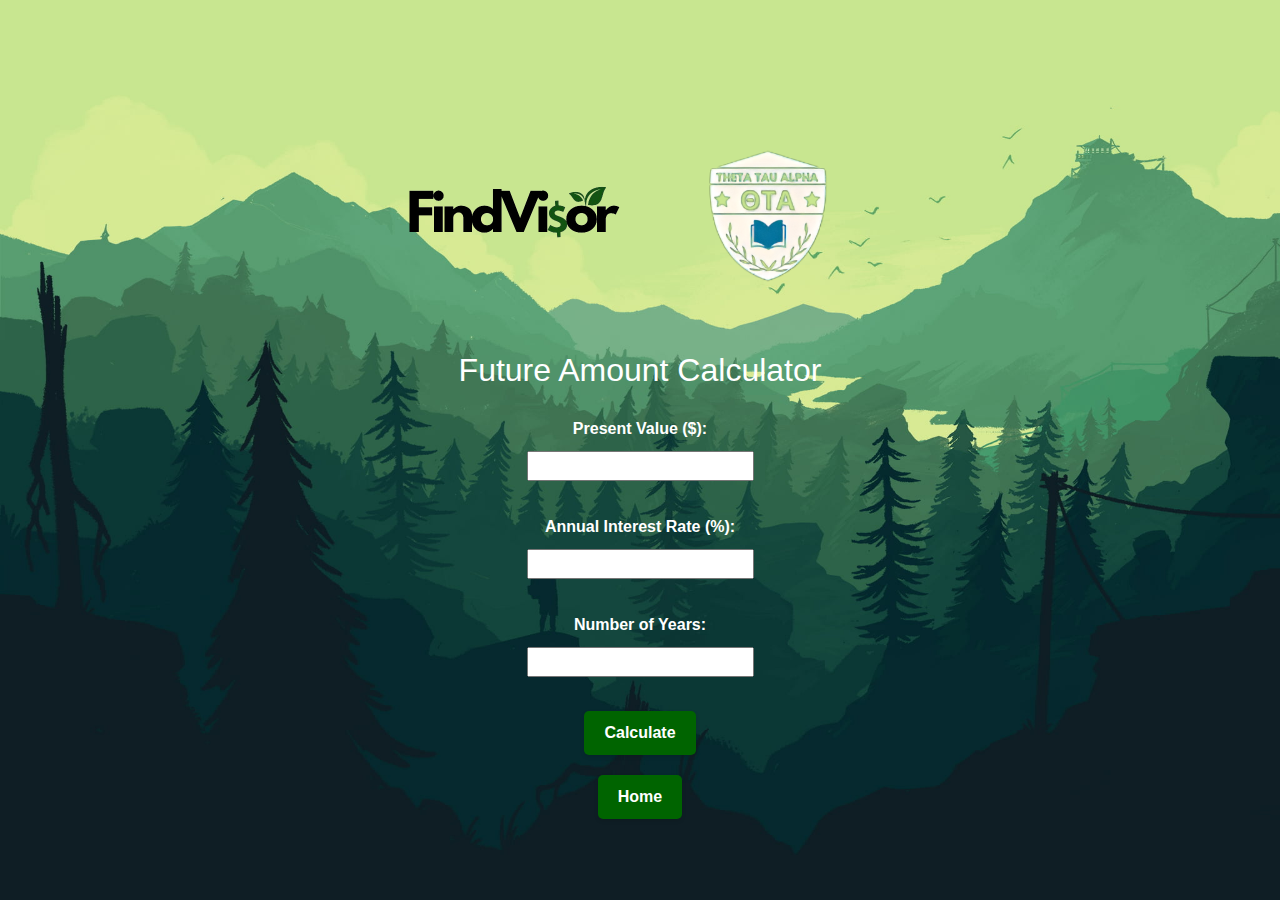
<file: future.html>
<!DOCTYPE html>
<html>
<head>
    <title>Future Amount Calculator</title>
    <link rel="stylesheet" href="style.css">
    <link href="https://stackpath.bootstrapcdn.com/bootstrap/4.5.2/css/bootstrap.min.css" rel="stylesheet">

    <style>
        body, button, form label, form input, #result {
            color: white;
            font-weight: bold;
        }

        input[type="number"] {
            color: black;
        }

        body {
            font-family: Arial, sans-serif;
            margin: 0;
            padding: 0;
            background-color: #f7f7f7;
            display: flex;
            flex-direction: column;
            justify-content: center;
            align-items: center;
            min-height: 100vh;
        }

        button {
            padding: 10px 20px;
            background-color: #006400;
            border: none;
            border-radius: 5px;
            font-size: 16px;
            cursor: pointer;
            box-shadow: 0px 2px 4px rgba(0, 0, 0, 0.1);
            transition: background-color 0.3s;
        }

        button:hover {
            background-color: #0056b3;
        }

        form {
            text-align: center;
            margin-top: 20px;
        }

        form label, form input {
            display: block;
            margin-bottom: 10px;
        }

        #result {
            text-align: center;
        }

        .footer {
            margin-top: 20px;
        }
    </style>
</head>
<header>
    <img src="logo.png" alt="Logo" style="max-width: 500px; max-height: 250px;">
    <img src="tta.png" alt="Logo" style="max-width: 500px; max-height: 250px;">
</header>
<body>
    <h2>Future Amount Calculator</h2>
    <form id="futureAmountForm">
        <label for="presentValue">Present Value ($):</label>
        <input type="number" id="presentValue" required>
        <br>
        <label for="interestRate">Annual Interest Rate (%):</label>
        <input type="number" id="interestRate" step="0.01" required>
        <br>
        <label for="years">Number of Years:</label>
        <input type="number" id="years" required>
        <br>
        <button type="button" onclick="calculateFutureAmount()">Calculate</button>
    </form>
    <div id="result"></div>

    <div class="footer">
        <button onclick="goBack()">Home</button>
    </div>

    <script>
        function calculateFutureAmount() {
            var presentValue = document.getElementById('presentValue').value;
            var interestRate = document.getElementById('interestRate').value / 100;
            var years = document.getElementById('years').value;
            var futureValue = presentValue * Math.pow((1 + interestRate), years);
            document.getElementById('result').innerHTML = 'Future Amount: $' + futureValue.toFixed(2);
        }

        function goBack() {
            window.location.href = "_main.html"; 
        }
    </script>
</body>
</html>
</file>
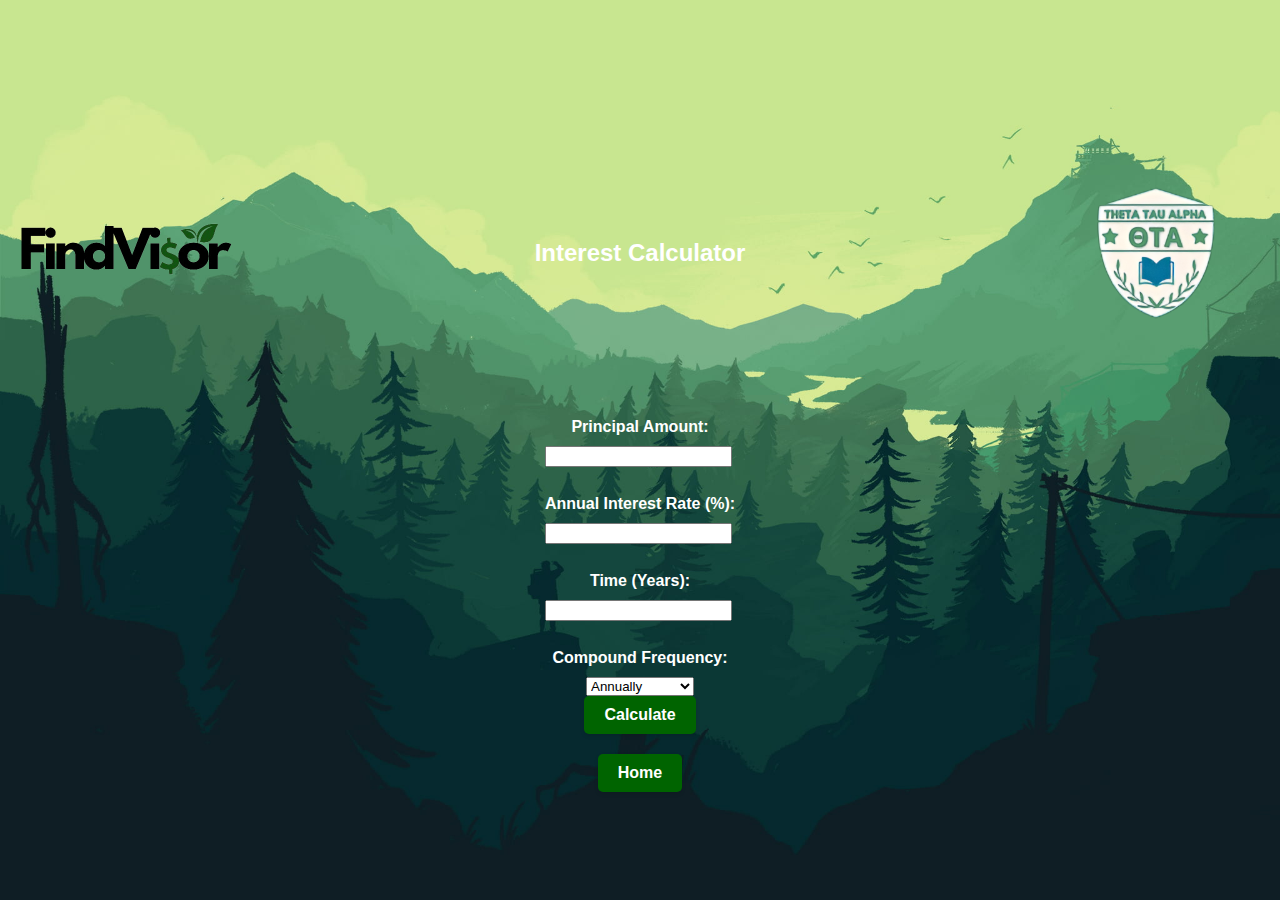
<file: interest.html>
<!DOCTYPE html>
<html>
<head>
    <title>Interest Calculator</title>
    <link rel="stylesheet" href="style.css">
   <style>
    body, button, form label, form input, #result {
        color: white;
        font-weight: bold;
    }

    /* Set text color to black for input elements */
    input[type="number"] {
        color: black;
    }

    body {
        font-family: Arial, sans-serif;
        margin: 0;
        padding: 0;
        background-color: #f7f7f7;
        display: flex;
        flex-direction: column;
        justify-content: center;
        align-items: center;
        min-height: 100vh;
    }

    header {
        display: flex;
        justify-content: space-between;
        align-items: center;
        width: 100%;
        padding: 20px;
    }

    header img {
        max-width: 500px; /* Adjust the maximum width */
        max-height: 250px; /* Adjust the maximum height */
    }

    button {
        padding: 10px 20px;
        background-color: #006400;
        border: none;
        border-radius: 5px;
        font-size: 16px;
        cursor: pointer;
        box-shadow: 0px 2px 4px rgba(0, 0, 0, 0.1);
        transition: background-color 0.3s;
    }

    button:hover {
        background-color: #0056b3;
    }

    form {
        text-align: center;
        margin-top: 20px;
    }

    form label, form input {
        display: block;
        margin-bottom: 10px;
    }

    #result {
        text-align: center;
    }

    .footer {
        margin-top: 20px;
    }
</style>
</head>
<body>
    <header>
        <img src="logo.png" alt="Logo" style="max-width: 500px; max-height: 250px;">
        <h2>Interest Calculator</h2>
        <img src="tta.png" alt="Logo" style="max-width: 500px; max-height: 250px;">
    </header>
    </header>
    <form id="interestForm">
        <label for="principal">Principal Amount:</label>
        <input type="number" id="principal" required><br>
        <label for="rate">Annual Interest Rate (%):</label>
        <input type="number" id="rate" step="0.01" required><br>
        <label for="time">Time (Years):</label>
        <input type="number" id="time" required><br>
        <label for="compound">Compound Frequency:</label>
        <select id="compound">
            <option value="annual">Annually</option>
            <option value="semiannual">Semi-Annually</option>
            <option value="quarterly">Quarterly</option>
            <option value="monthly">Monthly</option>
        </select><br>
        <button type="button" onclick="calculateInterest()">Calculate</button>
    </form>
    <div id="result"></div>
    <div class="footer">
        <button onclick="goBack()">Home</button>
    </div>
    <script>
        function calculateInterest() {
            var principal = document.getElementById("principal").value;
            var rate = document.getElementById("rate").value / 100;
            var time = document.getElementById("time").value;
            var compound = document.getElementById("compound").value;
            var n;

            switch(compound) {
                case "annual":
                    n = 1;
                    break;
                case "semiannual":
                    n = 2;
                    break;
                case "quarterly":
                    n = 4;
                    break;
                case "monthly":
                    n = 12;
                    break;
                default:
                    n = 1;
            }

            var amount = principal * Math.pow((1 + rate / n), n * time);
            var interest = amount - principal;
            document.getElementById("result").innerHTML = "Total Interest: $" + interest.toFixed(2) + "<br>Total Amount: $" + amount.toFixed(2);
        }

        function goBack() 
        {
            window.location.href = "_main.html"; 
        }
    </script>
</body>
</html>
</file>
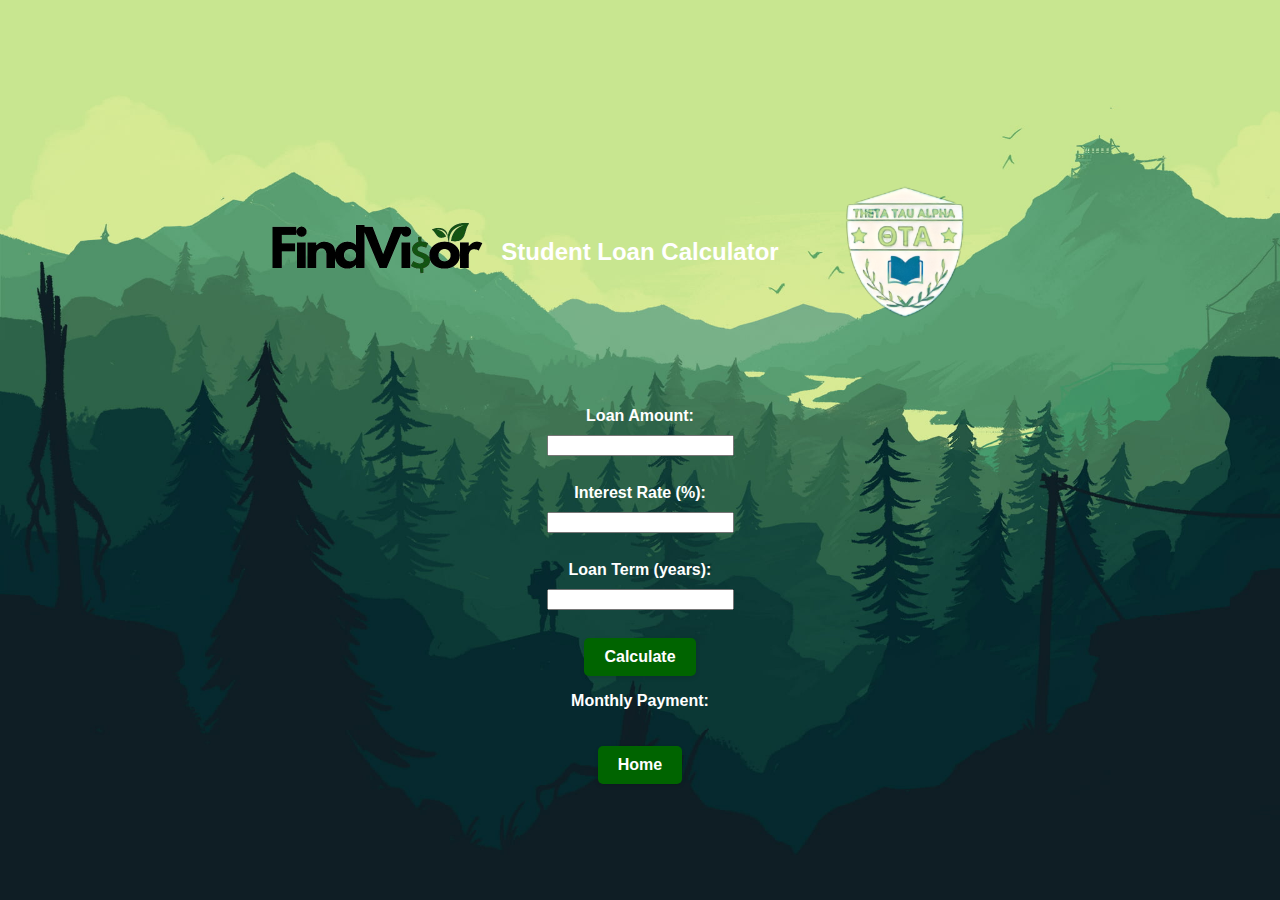
<file: loan.html>
<!DOCTYPE html>
<html lang="en">
<head>
    <meta charset="UTF-8">
    <meta name="viewport" content="width=device-width, initial-scale=1.0">
    <title>Student Loan Calculator</title>
    <link rel="stylesheet" href="style.css">
    <style>
        body, button, form label, form input, #monthlyPayment {
            color: white;
            font-weight: bold;
        }

        input[type="number"] {
            color: black;
        }

        body {
            font-family: Arial, sans-serif;
            margin: 0;
            padding: 0;
            background-color: #f7f7f7;
            display: flex;
            flex-direction: column;
            justify-content: center;
            align-items: center;
            min-height: 100vh;
        }

        button {
            padding: 10px 20px;
            background-color: #006400;
            border: none;
            border-radius: 5px;
            font-size: 16px;
            cursor: pointer;
            box-shadow: 0px 2px 4px rgba(0, 0, 0, 0.1);
            transition: background-color 0.3s;
        }

        button:hover {
            background-color: #0056b3;
        }

        form {
            text-align: center;
            margin-top: 20px;
        }

        form label, form input {
            display: block;
            margin-bottom: 10px;
        }

        #monthlyPayment {
            text-align: center;
        }

        .footer {
            margin-top: 20px;
        }
    </style>
</head>
<body>
    <header>
        <img src="logo.png" alt="Logo" style="max-width: 500px; max-height: 250px;">
        <h2>Student Loan Calculator</h2>
        <img src="tta.png" alt="Logo" style="max-width: 500px; max-height: 250px;">
    </header>
    <form id="loanForm">
        <label for="loanAmount">Loan Amount:</label>
        <input type="number" id="loanAmount" required><br>
        <label for="interestRate">Interest Rate (%):</label>
        <input type="number" step="0.01" id="interestRate" required><br>
        <label for="loanTerm">Loan Term (years):</label>
        <input type="number" id="loanTerm" required><br>
        <button type="button" onclick="calculateLoan()">Calculate</button>
    </form>
    <p id="monthlyPayment">Monthly Payment: </p>

    <div class="footer">
        <button onclick="goBack()">Home</button>
    </div>

    <script>
        function goBack() {
            window.location.href = "_main.html";
        }

        function calculateLoan() {
            var loanAmount = document.getElementById('loanAmount').value;
            var interestRate = document.getElementById('interestRate').value / 100 / 12;
            var loanTerm = document.getElementById('loanTerm').value * 12;
            var x = Math.pow(1 + interestRate, loanTerm);
            var monthly = (loanAmount * x * interestRate) / (x - 1);
            if (!isNaN(monthly) && (monthly != Infinity) && (monthly > 0)) {
                document.getElementById('monthlyPayment').innerHTML = 'Monthly Payment: ' + monthly.toFixed(2);
            } else {
                document.getElementById('monthlyPayment').innerHTML = 'Please check your input values.';
            }
        }
    </script>
</body>
</html>
</file>
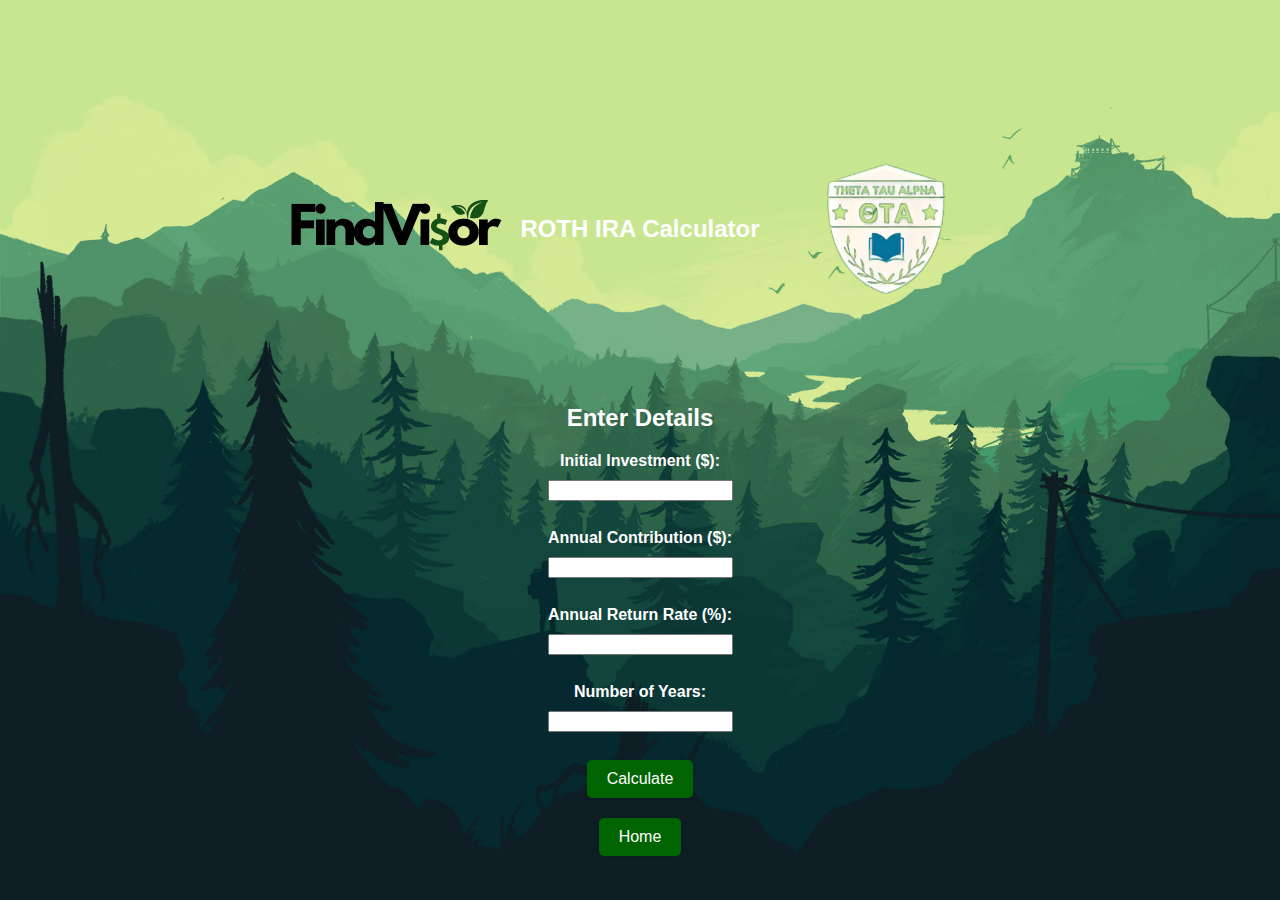
<file: roth.html>
<!DOCTYPE html>
<html lang="en">
<head>
    <meta charset="UTF-8">
    <meta name="viewport" content="width=device-width, initial-scale=1.0">
    <title>Roth IRA Return Calculator</title>
    <link rel="stylesheet" href="style.css">
    <style>
        body, button, header, main, #input-section, #result-section {
            color: white;
        }

        input[type="number"] {
            color: black;
        }

        body {
            font-family: Arial, sans-serif;
            margin: 0;
            padding: 0;
            background-color: #f7f7f7;
            display: flex;
            flex-direction: column;
            justify-content: center;
            align-items: center;
            min-height: 100vh;
            font-weight: bold;
        }

        button {
            padding: 10px 20px;
            background-color: #006400;
            border: none;
            border-radius: 5px;
            font-size: 16px;
            cursor: pointer;
            box-shadow: 0px 2px 4px rgba(0, 0, 0, 0.1);
            transition: background-color 0.3s;
        }

        button:hover {
            background-color: #0056b3;
        }

        header {
            text-align: center;
            margin-top: 50px;
        }

        main {
            display: flex;
            flex-direction: column;
            align-items: center;
        }

        #input-section, #result-section {
            text-align: center;
            margin-top: 20px;
        }

        #calculator-form label, #calculator-form input {
            display: block;
            margin-bottom: 10px;
        }

        .footer {
            margin-top: 20px;
        }
    </style>
</head>
<body>
    <header>
        <img src="logo.png" alt="Logo" style="max-width: 500px; max-height: 250px;">
        <h2>ROTH IRA Calculator</h2>
        <img src="tta.png" alt="Logo" style="max-width: 500px; max-height: 250px;">
    </header>

    <main>
        <section id="input-section">
            <h2>Enter Details</h2>
            <form id="calculator-form">
                <label for="initial-investment">Initial Investment ($):</label>
                <input type="number" id="initial-investment" required><br>

                <label for="annual-contribution">Annual Contribution ($):</label>
                <input type="number" id="annual-contribution" required><br>

                <label for="annual-return">Annual Return Rate (%):</label>
                <input type="number" id="annual-return" step="0.01" required><br>

                <label for="years">Number of Years:</label>
                <input type="number" id="years" required><br>

                <button type="button" onclick="calculate()">Calculate</button>
            </form>
        </section>

        <section id="result-section" style="display: none;">
            <h2>Results</h2>
            <div id="result"></div>
        </section>
    </main>

    <div class="footer">
        <button onclick="goBack()">Home</button>
    </div>

    <script>
        function calculate() {
            var initialInvestment = parseFloat(document.getElementById("initial-investment").value);
            var annualContribution = parseFloat(document.getElementById("annual-contribution").value);
            var annualReturn = parseFloat(document.getElementById("annual-return").value) / 100;
            var years = parseFloat(document.getElementById("years").value);

            var futureValue = initialInvestment;

            for (var i = 0; i < years; i++) {
                futureValue += annualContribution;
                futureValue *= (1 + annualReturn);
            }

            var resultString = "After " + years + " years, your Roth IRA would be worth $" + futureValue.toFixed(2);
            document.getElementById("result").innerText = resultString;

            document.getElementById("result-section").style.display = "block";
        }

        function goBack() {
            window.location.href = "_main.html";
        }
    </script>
</body>
</html>
</file>
<file: style.css>
body {
  font-family: Arial, sans-serif;
  margin: 0;
  padding: 0;
  background-color: #fff;
  background-image: url('background.jpeg');
  background-repeat: no-repeat;
  background-size: cover; 
}

header {
  position: relative; 
  background-size: cover;
  background-position: center;
  color: #fff;
  padding: 10px 20px;
  display: flex;
  align-items: center;
  justify-content: space-between; 
}

header .logo-left,
header .logo-right {
  width: 200px;
  height: auto;
}

header .logo-left {
  position: absolute; 
  top: 0; 
  left: 20px;
}

header .logo-right {
  position: absolute; 
  top: 0; 
  right: 20px; 
}

header .header-info {
  margin-left: auto;
  display: flex;
  align-items: center;
}

.header-info p {
  margin-right: 10px;
}

nav {
  text-align: center;
  margin-top: 50px; 
}

nav a {
  display: inline-block;
  padding: 10px 20px;
  background-color: #006400;
  color: #fff;
  text-decoration: none;
  margin: 0 10px;
  border-radius: 5px;
}

nav a:hover {
  background-color: #0056b3;
}
</file>
